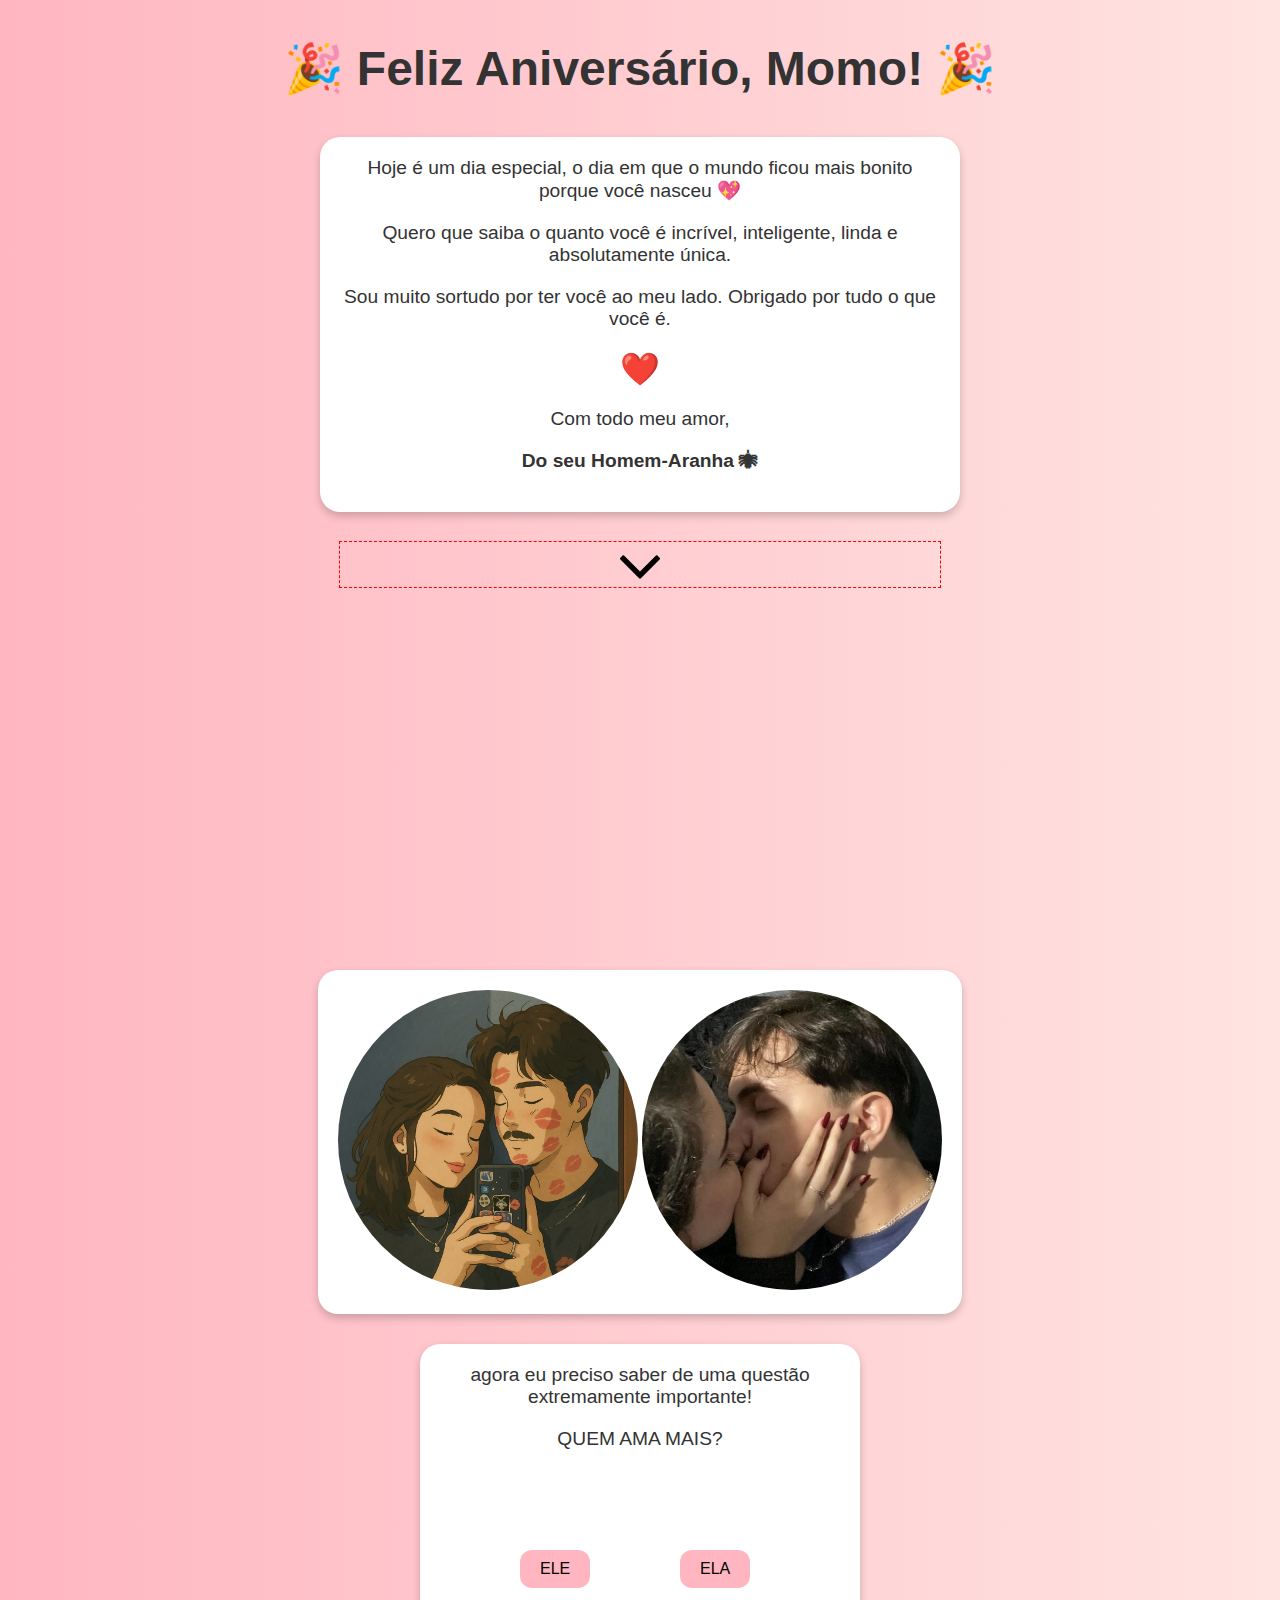
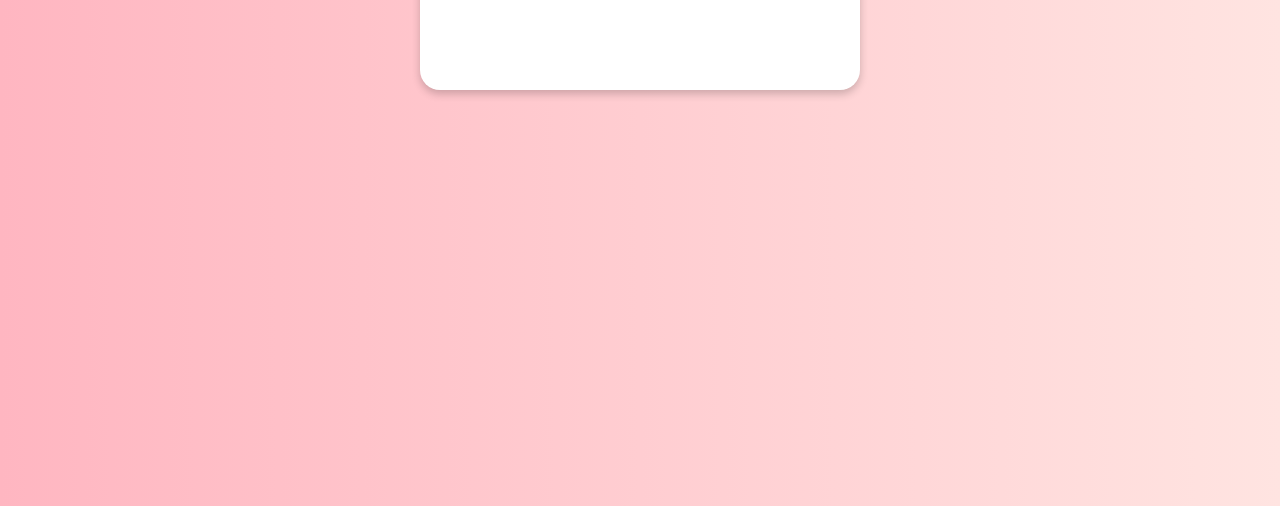
<file: index.html>
<!DOCTYPE html>
<html lang="pt-BR">

<head>
    <meta charset="UTF-8" />
    <meta name="viewport" content="width=device-width, initial-scale=1.0" />
    <title>Feliz Aniversário, Momo!</title>
    <link rel="stylesheet" href="style.css">
    <script src="./script.js" defer></script>
</head>

<body>
    <main>
        <h1>🎉 Feliz Aniversário, Momo! 🎉</h1>
        <div class="card">
            <p>Hoje é um dia especial, o dia em que o mundo ficou mais bonito porque você nasceu 💖</p>
            <p>Quero que saiba o quanto você é incrível, inteligente, linda e absolutamente única.</p>
            <p>Sou muito sortudo por ter você ao meu lado. Obrigado por tudo o que você é.</p>
            <p class="heart">❤️</p>
            <p>Com todo meu amor,</p>
            <p><strong>Do seu Homem-Aranha 🕷</strong></p>
        </div>
        <div>
            <p class="arrow"><img src="./src/svg/arrow.svg"></p>
        </div>

    </main>
    <div class="content2">

        <div class="card">
            <img class="img imgEdit" src="./src/fotos/01.jpeg" alt="">
            <img class="img imgEdit2" src="./src/fotos/02.jpeg" alt="">
        </div>

        <div class="cards">
            <p>agora eu preciso saber de uma questão extremamente importante!</p>
            
            <p>QUEM AMA MAIS?</p>

            <div class="buttons">
                <button class="button" id="btnEle" onclick="popUp()">ELE</button>
                <button class="button" id="btnEla">ELA</button>
            </div>
        </div>

    </div>

    <div class="song">
        <iframe style="border-radius:12px"
            src="https://open.spotify.com/embed/playlist/2TFjWr6pTMW700wq2My968?utm_source=generator" width="500px"
            height="352" frameBorder="0" allowfullscreen=""
            allow="autoplay; clipboard-write; encrypted-media; fullscreen; picture-in-picture" loading="lazy"></iframe>
    </div>
</body>

</html>
</file>
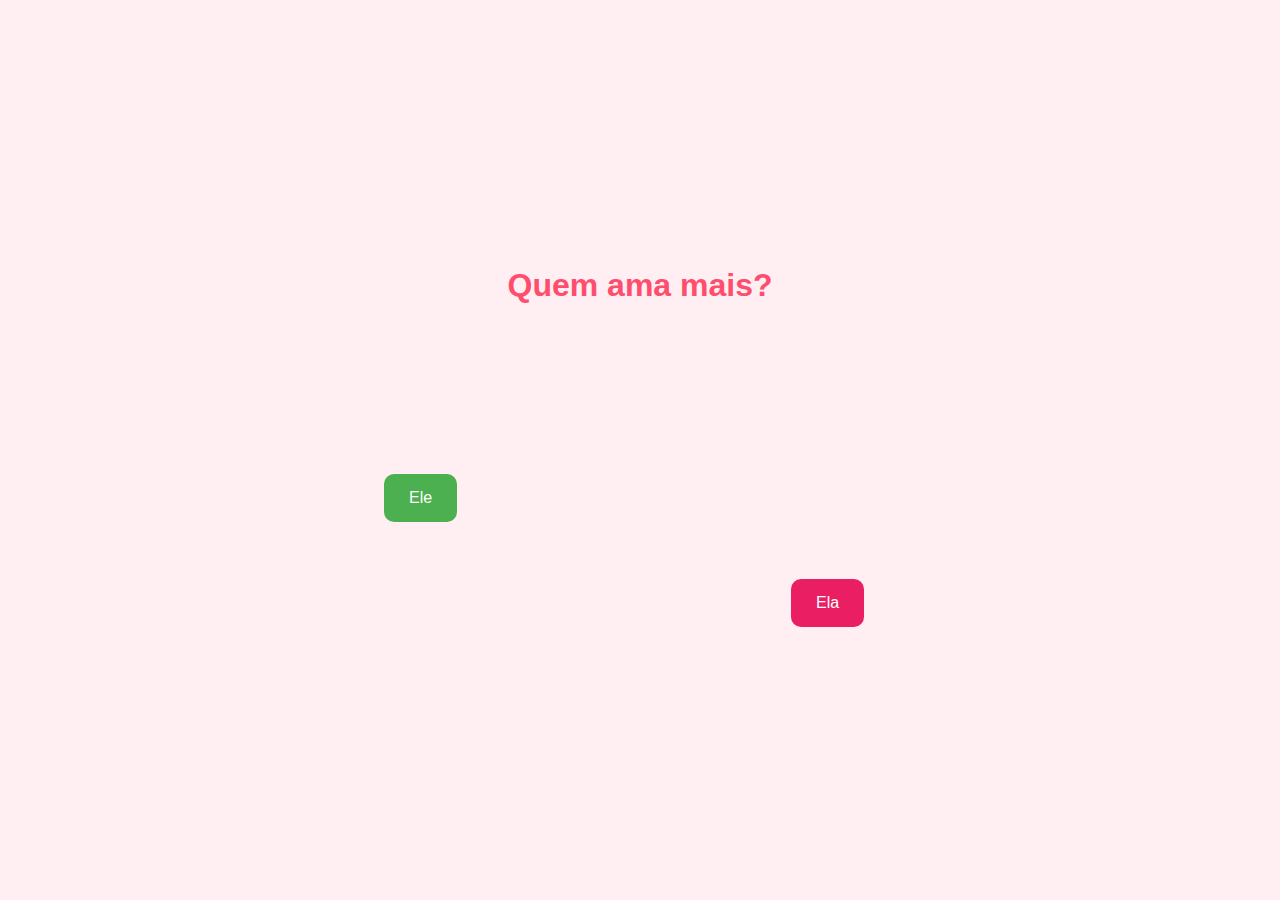
<file: in.html>
<!DOCTYPE html>
<html lang="pt-br">
<head>
  <meta charset="UTF-8" />
  <meta name="viewport" content="width=device-width, initial-scale=1.0"/>
  <title>Quem ama mais?</title>
  <style>
    body {
      font-family: Arial, sans-serif;
      background-color: #ffeef2;
      display: flex;
      flex-direction: column;
      align-items: center;
      justify-content: center;
      height: 100vh;
      margin: 0;
    }

    h1 {
      margin-bottom: 50px;
      color: #ff4d6d;
    }

    .buttons {
      position: relative;
      width: 100%;
      height: 300px;
    }

    button {
      padding: 15px 25px;
      font-size: 16px;
      border: none;
      border-radius: 10px;
      cursor: pointer;
      transition: 0.3s;
      position: absolute;
    }

    #btnEle {
      left: 30%;
      top: 120px;
      background-color: #4caf50;
      color: white;
    }

    #btnEla {
      background-color: #e91e63;
      color: white;
    }
  </style>
</head>
<body>
  <h1>Quem ama mais?</h1>
  <div class="buttons">
    <button id="btnEle">Ele</button>
    <button id="btnEla">Ela</button>
  </div>

  <script>
    const btnEla = document.getElementById('btnEla');
    const container = document.querySelector('.buttons');

    function moveButton() {
      const maxX = container.clientWidth - btnEla.offsetWidth;
      const maxY = container.clientHeight - btnEla.offsetHeight;

      const randomX = Math.floor(Math.random() * maxX);
      const randomY = Math.floor(Math.random() * maxY);

      btnEla.style.left = `${randomX}px`;
      btnEla.style.top = `${randomY}px`;
    }

    // Coloca posição inicial
    moveButton();

    // Muda de posição quando passa o mouse
    btnEla.addEventListener('mouseenter', moveButton);
  </script>
</body>
</html>
</file>
<file: style.css>
*{
    font-family: 'Segoe UI', Tahoma, Geneva, Verdana, sans-serif;
    margin: 0;
	padding: 0;
	border: 0;
	font-size: 100%;
	vertical-align: baseline;
}
body {
    background: linear-gradient(to right, #ffb6c1, #ffe4e1);
    text-align: center;
    padding: 40px;
    color: #333;
}

h1 {
    font-size: 3em;
    margin-bottom: 10px;
}

p {
    font-size: 1.2em;
    max-width: 600px;
    margin: 0 auto 20px;
}

.heart {
    font-size: 2em;
    color: red;
    animation: beat 1s infinite alternate;
}

@keyframes beat {
    from {
        transform: scale(1);
    }

    to {
        transform: scale(1.2);
    }
}

.card {
    background: white;
    padding: 20px;
    border-radius: 20px;
    box-shadow: 0 4px 8px rgba(0, 0, 0, 0.2);
    margin-top: 30px;
    display: inline-block;
}

.cards {
    background: white;
    padding: 20px;
    width: 400px;
    border-radius: 20px;
    box-shadow: 0 4px 8px rgba(0, 0, 0, 0.2);
    margin-top: 30px;
    display: inline-block;
}

.arrow {
    margin-top: 30px;
    transform: rotate(180deg);
    outline: dashed 1px red;
    animation: down 2s infinite alternate;
}

@keyframes down {
    from {
        transform: translateY(0) rotate(180deg);
    }

    to {
        transform: translateY(20px) rotate(180deg);
    }
}

.arrow img {
    height: 40px;
}

.img {
    width: 300px;
    height: 300px;
    border-radius: 50%;
    object-fit: cover;
}

.imgEdit {
    object-position: 0px 0px;
}

.imgEdit2 {
    object-position: 0px -200px; 
}


.button {
    padding: 10px 20px;
    background-color: #ffb6c1;
    border: none;
    cursor: pointer;
    border-radius: 12px;
}

.button:hover {
    background-color: #e9a8b2;
}

.button:active {
    background-color: #f88f9d;
}

.content2 {
    display: flex;
    flex-direction: column;
    justify-content: center;
    align-items: center;
}

main {
    height: 100vh;;
}

.buttons {
    position: relative;
    min-width: 400px;
    height: 200px;
    margin-top: 20px;
}

#btnEle {
    left: 20%;
    top: 80px;
    position: absolute;
    transition: all 0.3s ease;
}

#btnEla {
    left: 60%;
    top: 80px;
    position: absolute;
    transition: all 0.3s ease;
}

.song {
    margin-top: 20px;
}
</file>
